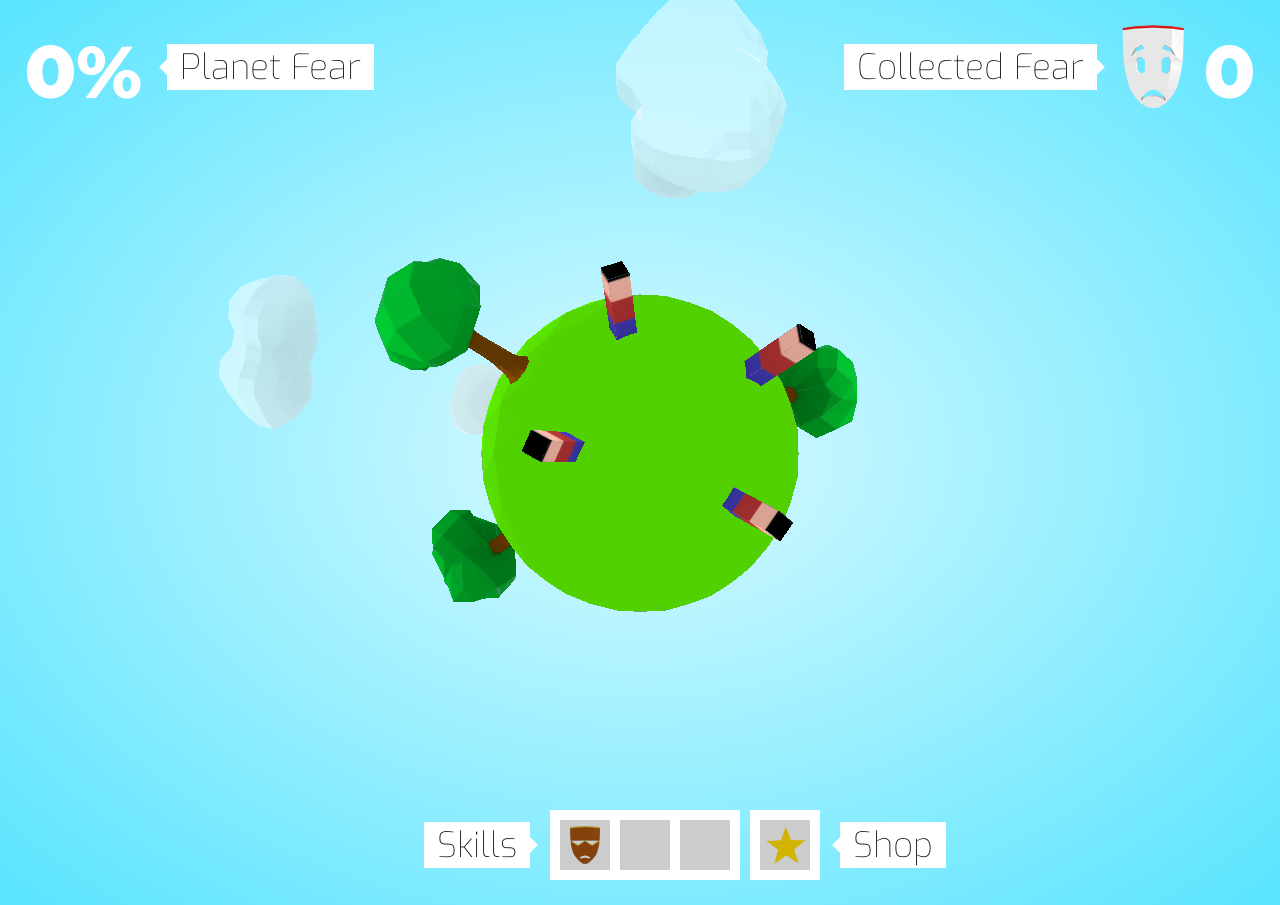
<file: index.html>
<!DOCTYPE html>
<html>
	<head>
		<title>Dystopia</title>
		
		<!-- Dystopia style -->
		<link href="css/main.css" rel="stylesheet" type="text/css" />
		
		<!-- Fonts -->
		<link href='http://fonts.googleapis.com/css?family=Paytone+One' rel='stylesheet' type='text/css'>
		<link href='http://fonts.googleapis.com/css?family=Exo:100,400' rel='stylesheet' type='text/css'>
		
		<!-- JQuery -->
		<script src="http://ajax.googleapis.com/ajax/libs/jquery/1.8.3/jquery.min.js"></script>
		
		<!-- ThreeJS -->
		<script src="lib/threejs/build/three.js"></script>
		<script src="lib/threejs/extra/TrackballControls.js"></script>
		<script src="lib/threejs/extra/OBJLoader.js"></script>
		<script src="lib/threejs/extra/tween.min.js"></script>
		
		<!-- THREEx -->
		<script src="lib/threejs/extra/threex.domevent.js"></script>
		<script src="lib/threejs/extra/threex.domevent.object3d.js"></script>
		
		<!-- Other libs -->
		<script src="lib/underscore-min.js"></script>
		
		<!-- Dystopia scripts -->
		<script src="js/Dystopia.js"></script>
		<script src="js/Skills.js"></script>
		<script src="js/SkillSet.js"></script>
		<script src="js/Shop.js"></script>
		<script src="js/FearScore.js"></script>
		<script src="js/PlanetFear.js"></script>
		<script src="js/Planet.js"></script>
		<script src="js/Tree.js"></script>
		<script src="js/Cloud.js"></script>
		<script src="js/Mask.js"></script>
		<script src="js/Human.js"></script>
		<script src="js/President.js"></script>
		<script src="js/Guard.js"></script>
		<script src="js/Fear.js"></script>
		<script src="js/House.js"></script>
		<script src="js/WhiteHouse.js"></script>
		<script src="js/Vector2D.js"></script>
		<script src="js/main.js"></script>
		
		<script>
			// Ready for take off!? :-D
			$(document).ready(init);
		</script>
	</head>
	<body>
		<div id="container"></div>
	</body>
</html>
</file>
<file: css/main.css>
* {
	margin:0;
	padding:0;
}
html {
	overflow: hidden;
}
body {
	background: -webkit-radial-gradient(center, ellipse cover, #DAFAFF 0%,#59E4FF 100%);
	font-family: 'Exo', sans-serif;
}

br.clear {
	clear:both;
}

#skillset, #shop-button {
	background-color: white;
	position: absolute;
	bottom: 20px;
	padding: 0 5px;
}

#skillset .skill, #shop-button div {
	width: 50px;
	height: 50px;
	background-color: #CCC;
	margin: 10px 5px 10px 5px;
	float: left;
}
#skillset .skill:hover, #shop-button div:hover {
	background-color: #fff;
	margin: 5px 0px 5px 0px;
	border: 5px solid #FFBF37;
	cursor: pointer;
}

#shop-button div {
	background-image:url(../img/shop-star.png);
}

/* Score Fear */
#score-fear {
	top: 20px;
	right: 20px;
	padding: 5px;
	position: absolute;
	font-size: 75px;
	color: white;
	font-family: 'Paytone One', sans-serif;
}
#score-fear img {
	margin-right: 20px;
	float: left;
}
#score-fear span, #planet-fear span {
	margin-top: -10px;
	float: left;
	display: block;
}

/* Planet Fear */
#planet-fear {
	top: 20px;
	left: 20px;
	padding: 5px;
	position: absolute;
	font-size: 75px;
	color: white;
	font-family: 'Paytone One', sans-serif;
}

/* Info */
#info-container .info {
	position: absolute;
	background-color: white;
	font-family: 'Exo', sans-serif;
	font-size: 35px;
	padding: 0 13px;
	color: black;
	font-weight: lighter;
}
#info-container .info .arrow {
	position: absolute;
	right: -8px;
	top: 15px;
	background-image: url(../img/score-fear-arrow.png);
	width: 8px;
	height: 16px;
}
#info-container .info.right .arrow {
	left: -8px;
	background-image: url(../img/score-fear-arrow-right.png);
}
#info-container .info.top .arrow {
	bottom: -8px;
	top: auto;
	width:16px;
	height:8px;
	background-image: url(../img/score-fear-arrow-top.png);
}

#info-container .info.small {
	max-width: 200px;
	font-size: 13px;
	font-weight: normal;
	padding: 9px 13px;
	text-align: center;
	line-height: 20px;
}

/* Shop */
#shop {
	position: absolute;
}
#shop .content {
	background-color: white;
	padding: 50px;
	width: 800px;
}
#shop .content h2 {
	padding-bottom: 10px;
}
#shop .content .close {
	position: absolute;
	right: 20px;
	top: 5px;
	font-size: 28px;
	color: #818181;
	cursor: pointer;
}
#shop .content .close:hover {
	color: #111;
}
#shop .content .left, #shop .content .right {
	width: 394px;
	float:left;
}
#shop .content .left {
	border-right: 2px solid #bbb;
	clear: left;
	padding-right: 5px;
}
#shop .content .right {
	padding-left: 5px;
}

#shop .content div.skill {
	background-color: #EEE;
	padding: 15px;
	margin-bottom: 5px;
}
#shop .content div.skill.bought {
	opacity: 0.5;
}
#shop .content div.skill .img {
	float:left;
}
#shop .content div.skill .info {
	float:left;
	width: 240px;
}
#shop .content div.skill p {
	font-size: 13px;
	text-align: left;
}
#shop .content div.skill button {
	font-family: 'Exo', sans-serif;
	font-size: 14px;
	border: 0;
	background-color: #74C7FF;
	padding: 5px;
	float: right;
	cursor: pointer;
	margin-top: 9px;
}
#shop .content div.skill.bought button {
	cursor: default;
}
#shop .content div.skill button.no-click {
	cursor: default;
	color: #686868;
	background-color: #C2C2C2;
}

#end-of-game {
	position: absolute;
	left: 0;
	top: 250px;
	font-size: 90px;
	font-family: 'Paytone One';
	width:100%;
	text-align: center;
	color:#fff;
}
</file>
